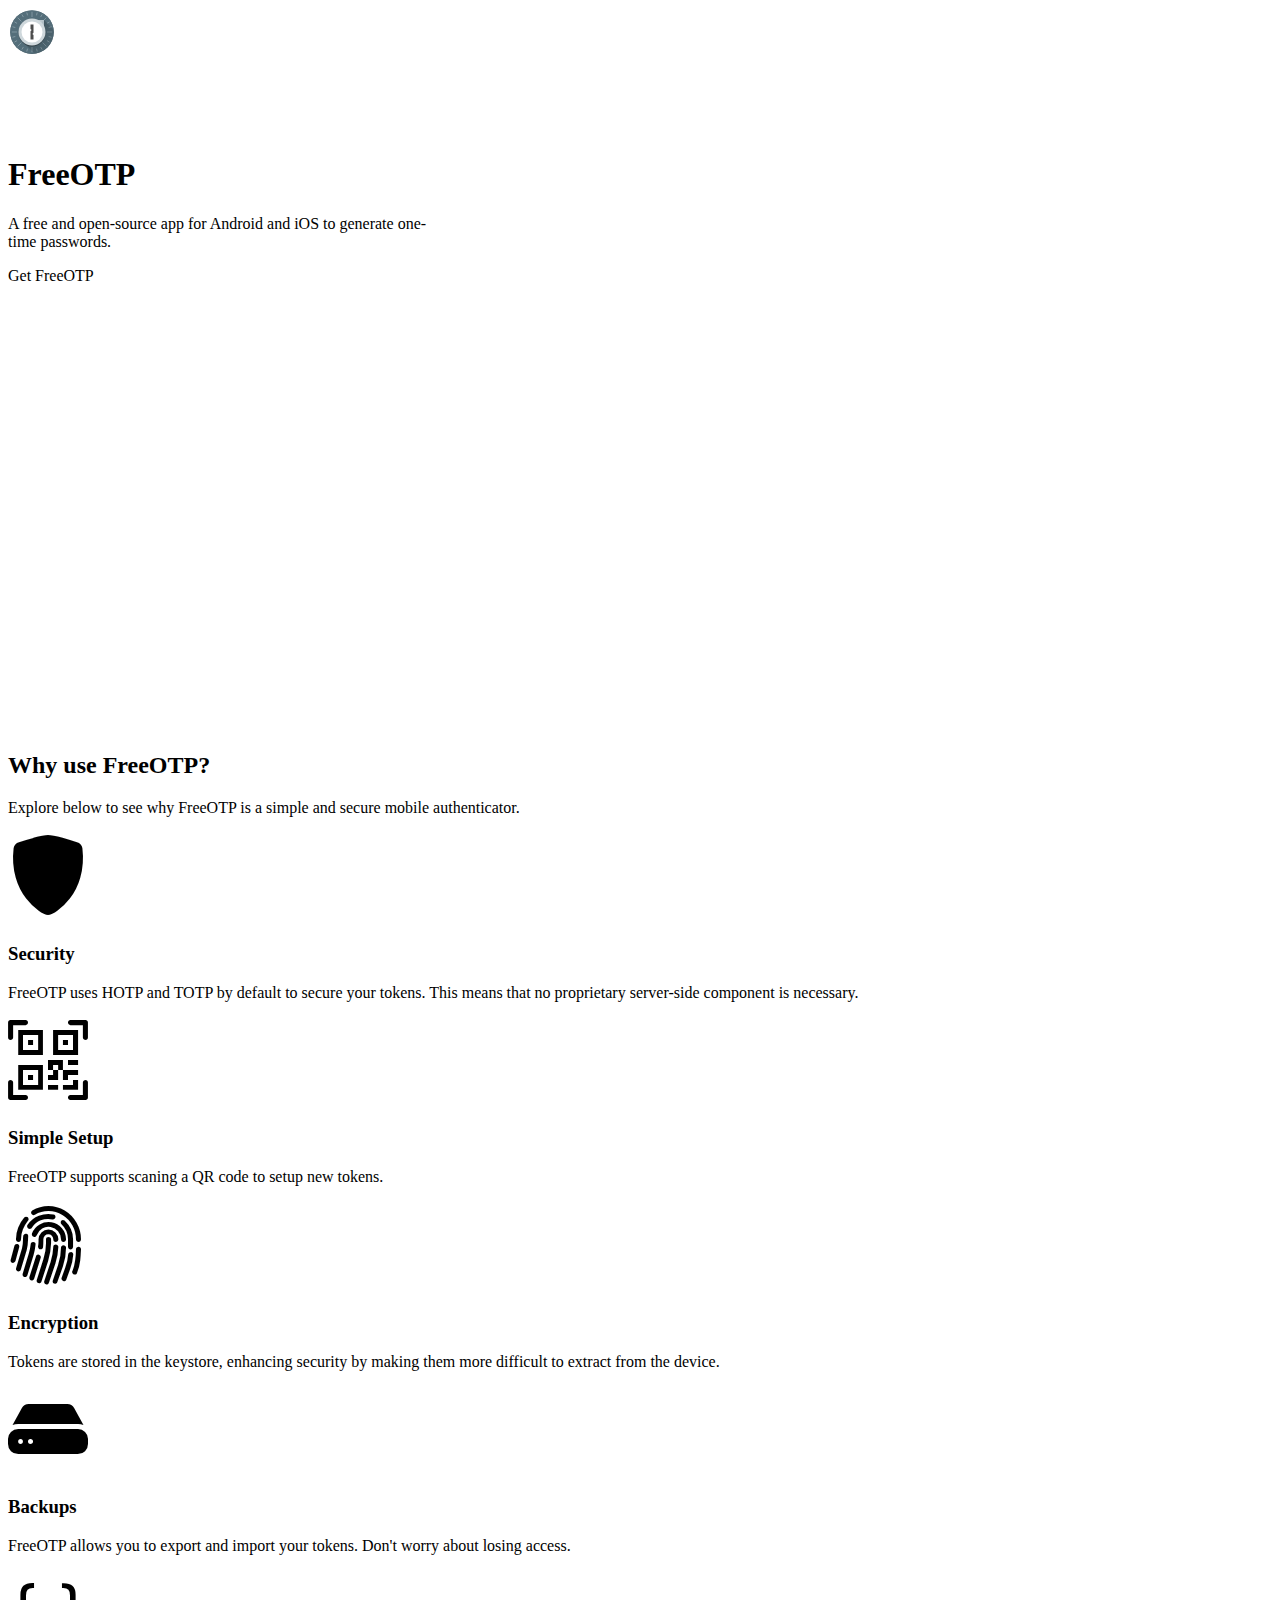
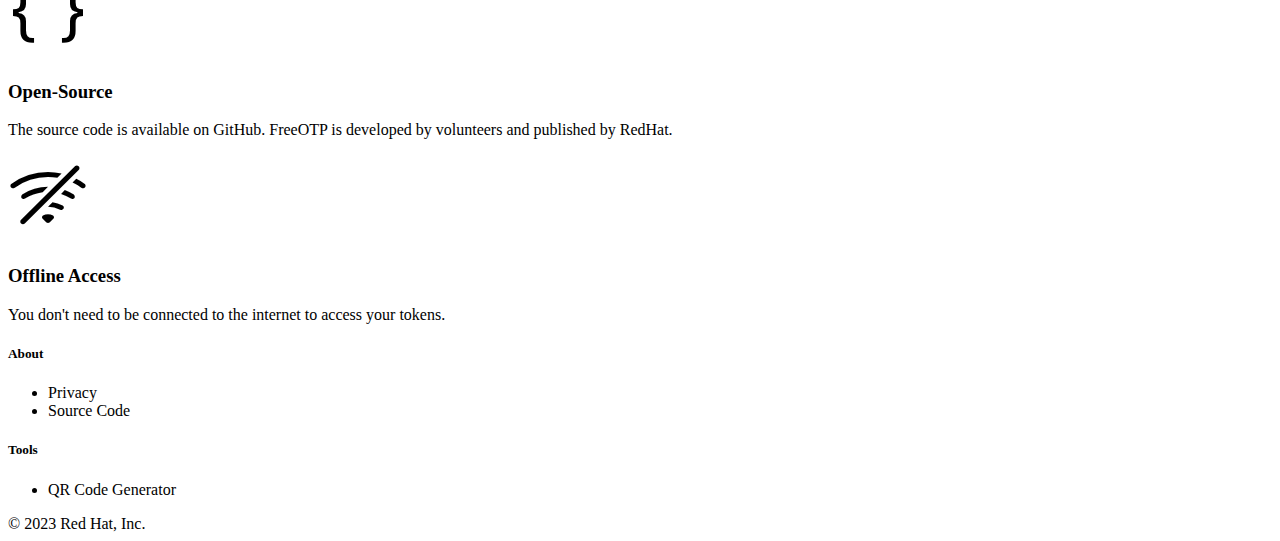
<file: index.html>
<!DOCTYPE html>
<html lang="en">

<head>
  <meta charset="UTF-8">
  <meta name="viewport" content="width=device-width, initial-scale=1.0">
  <link href="/styles/common.css" rel="stylesheet">
  <link href="/styles/index.css" rel="stylesheet">
  <link type="image/x-icon" href="/img/freeotp.svg" rel="shortcut icon">
  <link href="https://cdn.jsdelivr.net/npm/bootstrap@5.3.1/dist/css/bootstrap.min.css" rel="stylesheet"
    integrity="sha384-4bw+/aepP/YC94hEpVNVgiZdgIC5+VKNBQNGCHeKRQN+PtmoHDEXuppvnDJzQIu9" crossorigin="anonymous">
  <link href="https://cdn.jsdelivr.net/npm/bootstrap-icons@1.10.5/font/bootstrap-icons.css" rel="stylesheet">
  <title>FreeOTP >> Home</title>
</head>

<body data-bs-theme="dark">
  <header class="bg-body-tertiary border-bottom container-fluid position-fixed">
    <div class="container">
      <nav class="d-flex navbar">
        <div class="container-fluid">
          <a class="navbar-brand" href="/">
            <img class="rounded" id="logo" src="/img/freeotp.svg" alt="FreeOTP Logo">
          </a>
        </div>
      </nav>
    </div>
  </header>

  <main>
    <section class="bg-body-secondary border-bottom d-flex align-items-center px-4 py-5" id="welcome">
      <div class="container">
        <div class="row">
          <div class="col-6">
            <h1>FreeOTP</h1>
            <p class="text-secondary">
              A free and open-source app for Android and iOS to generate one-time passwords.
            </p>
            <a class="btn btn-primary" href="/download.html">Get FreeOTP</a>
          </div>
        </div>
      </div>
    </section>

    <section class="d-flex align-items-center px-4 py-5" id="features">
      <div class="container">
        <div class="mb-5 text-center">
          <h2>Why use FreeOTP?</h2>
          <p class="text-secondary">Explore below to see why FreeOTP is a simple and secure mobile authenticator.</p>
        </div>
        <div class="row">
          <div class="border bg-body-tertiary col rounded p-4" id="security">
            <div class="mb-4 text-center"><i class="bi bi-shield-fill fs-1"></i></div>
            <h3>Security</h3>
            <p class="text-secondary">FreeOTP uses <a href="https://www.ietf.org/rfc/rfc4226.txt">HOTP</a> and <a
                href="https://www.ietf.org/rfc/rfc6238.txt">TOTP</a> by default to secure your tokens. This means that
              no proprietary server-side component is necessary.</p>
          </div>
          <div class="border bg-body-tertiary col rounded p-4" id="simple-setup">
            <div class="mb-4 text-center"><i class="bi bi-qr-code-scan fs-1"></i></div>
            <h3>Simple Setup</h3>
            <p class="text-secondary">FreeOTP supports scaning a QR code to setup new tokens.</p>
          </div>
          <div class="border bg-body-tertiary col rounded p-4" id="encryption">
            <div class="mb-4 text-center"><i class="bi bi-fingerprint fs-1"></i></div>
            <h3>Encryption</h3>
            <p class="text-secondary">Tokens are stored in the keystore, enhancing security by making them more
              difficult to extract from the device.
            </p>
          </div>
        </div>
        <div class="row">
          <div class="border bg-body-tertiary col rounded p-4" id="backups">
            <div class="mb-4 text-center"><i class="bi bi-hdd-fill fs-1"></i></div>
            <h3>Backups</h3>
            <p class="text-secondary">FreeOTP allows you to export and import your tokens. Don't worry about losing
              access.</p>
          </div>
          <div class="border bg-body-tertiary col rounded p-4" id="open-source">
            <div class="mb-4 text-center"><i class="bi bi-braces fs-1"></i></div>
            <h3>Open-Source</h3>
            <p class="text-secondary">The source code is available on GitHub. FreeOTP is developed by volunteers and
              published by RedHat.</p>
          </div>
          <div class="border bg-body-tertiary col rounded p-4" id="offline-access">
            <div class="mb-4 text-center"><i class="bi bi-wifi-off fs-1"></i></div>
            <h3>Offline Access</h3>
            <p class="text-secondary">You don't need to be connected to the internet to access your tokens.</p>
          </div>
        </div>
      </div>
    </section>
  </main>

  <footer class="bg-body-tertiary border-top p-4">
    <div class="container">
      <div class="row">
        <div class="col-2">
          <h5>About</h5>
          <ul class="list-unstyled">
            <li><a href="/privacy.html">Privacy</a></li>
            <li><a href="https://github.com/freeotp/">Source Code</a></li>
          </ul>
        </div>
        <div class="col-2">
          <h5>Tools</h5>
          <ul class="list-unstyled">
            <li><a href="/qrcode.html">QR Code Generator</a></li>
          </ul>
        </div>
        <div id="copyright">© 2023 <a href="https://www.redhat.com/">Red Hat, Inc.</a></div>
      </div>
    </div>
  </footer>

  <script src="https://cdn.jsdelivr.net/npm/bootstrap@5.3.1/dist/js/bootstrap.bundle.min.js"
    integrity="sha384-HwwvtgBNo3bZJJLYd8oVXjrBZt8cqVSpeBNS5n7C8IVInixGAoxmnlMuBnhbgrkm"
    crossorigin="anonymous"></script>
</body>

</html>
</file>
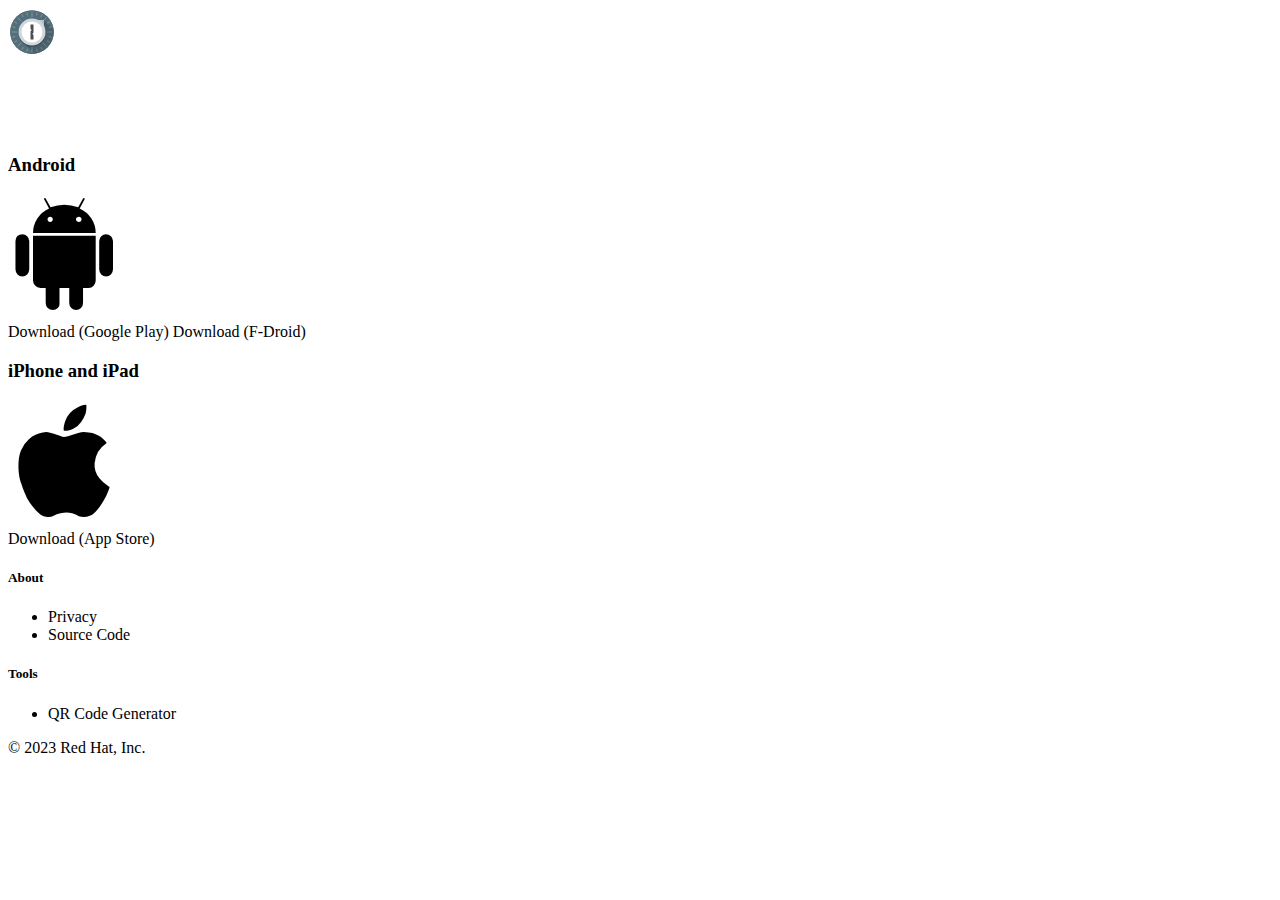
<file: download.html>
<!DOCTYPE html>
<html lang="en">

<head>
    <meta charset="UTF-8">
    <meta name="viewport" content="width=device-width, initial-scale=1.0">
    <link href="/styles/common.css" rel="stylesheet">
    <link href="/styles/download.css" rel="stylesheet">
    <link type="image/x-icon" href="/img/freeotp.svg" rel="shortcut icon">
    <link href="https://cdn.jsdelivr.net/npm/bootstrap@5.3.1/dist/css/bootstrap.min.css" rel="stylesheet"
        integrity="sha384-4bw+/aepP/YC94hEpVNVgiZdgIC5+VKNBQNGCHeKRQN+PtmoHDEXuppvnDJzQIu9" crossorigin="anonymous">
    <link href="https://cdn.jsdelivr.net/npm/bootstrap-icons@1.10.5/font/bootstrap-icons.css" rel="stylesheet">
    <title>FreeOTP >> Download</title>
</head>

<body data-bs-theme="dark">
    <header class="bg-body-tertiary border-bottom container-fluid position-fixed">
        <div class="container">
            <nav class="d-flex navbar">
                <div class="container-fluid">
                    <a class="navbar-brand" href="/">
                        <img class="rounded" id="logo" src="/img/freeotp.svg" alt="FreeOTP Logo">
                    </a>
                </div>
            </nav>
        </div>
    </header>

    <main>
        <section class="px-4 py-5" id="download">
            <div class="container">
                <div class="row">
                    <div class="bg-body-tertiary border col p-4 rounded text-center" id="android">
                        <h3>Android</h3>
                        <i class="bi bi-android2"></i>
                        <div>
                            <a class="btn btn-primary m-2"
                                href="https://play.google.com/store/apps/details?id=org.fedorahosted.freeotp">Download
                                (Google
                                Play)</a>
                            <a class="btn btn-primary m-2"
                                href="https://f-droid.org/packages/org.fedorahosted.freeotp">Download (F-Droid)</a>
                        </div>
                    </div>
                    <div class="bg-body-tertiary border col p-4 rounded text-center" id="apple">
                        <h3>iPhone and iPad</h3>
                        <i class="bi bi-apple"></i>
                        <div>
                            <a class="btn btn-primary m-2"
                                href="https://apps.apple.com/us/app/freeotp-authenticator/id872559395">Download (App
                                Store)</a>
                        </div>
                    </div>
                </div>
            </div>
        </section>
    </main>

    <footer class="bg-body-tertiary border-top p-4">
        <div class="container">
            <div class="row">
                <div class="col-2">
                    <h5>About</h5>
                    <ul class="list-unstyled">
                        <li><a href="/privacy.html">Privacy</a></li>
                        <li><a href="https://github.com/freeotp/">Source Code</a></li>
                    </ul>
                </div>
                <div class="col-2">
                    <h5>Tools</h5>
                    <ul class="list-unstyled">
                        <li><a href="/qrcode.html">QR Code Generator</a></li>
                    </ul>
                </div>
                <div id="copyright">© 2023 <a href="https://www.redhat.com/">Red Hat, Inc.</a></div>
            </div>
        </div>
    </footer>
</body>

</html>
</file>
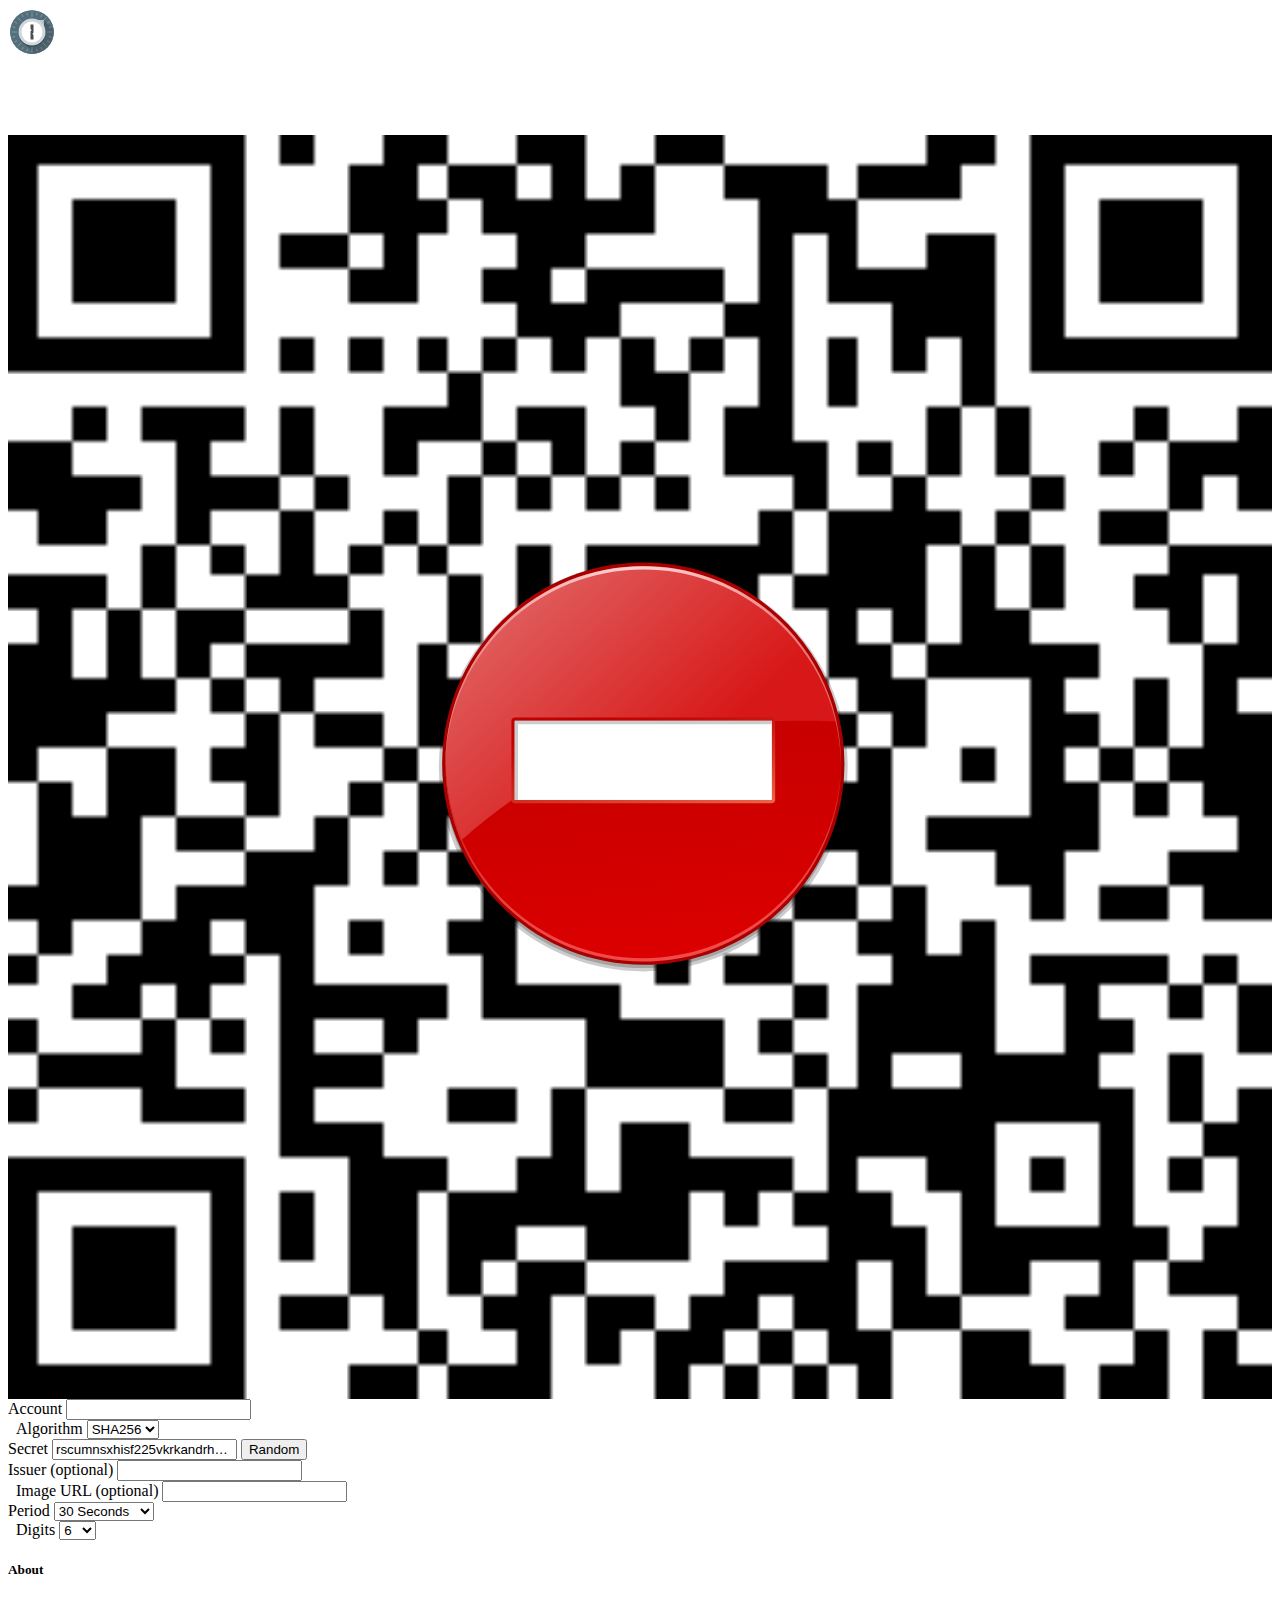
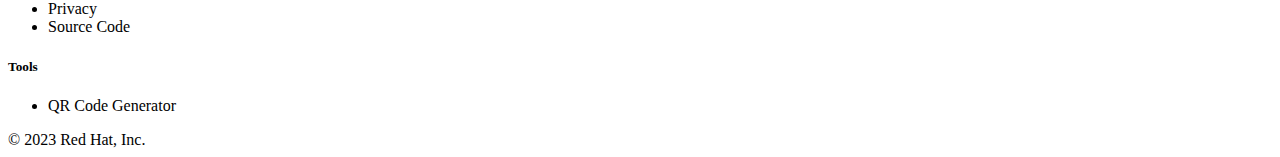
<file: qrcode.html>
<!DOCTYPE html>
<html lang="en">

<head>
    <meta charset="UTF-8">
    <meta name="viewport" content="width=device-width, initial-scale=1.0">
    <link type="image/x-icon" href="/img/freeotp.svg" rel="shortcut icon">
    <link type="text/css" href="/styles/common.css" rel="stylesheet" media="screen">
    <link type="text/css" href="/styles/qrcode.css" rel="stylesheet" media="screen">
    <link href="https://cdn.jsdelivr.net/npm/bootstrap@5.3.1/dist/css/bootstrap.min.css" rel="stylesheet"
        integrity="sha384-4bw+/aepP/YC94hEpVNVgiZdgIC5+VKNBQNGCHeKRQN+PtmoHDEXuppvnDJzQIu9" crossorigin="anonymous">
    <script src="/lib/base32.js"></script>
    <script src="/lib/qrcode.js"></script>
    <script src="/scripts/qrcode.js"></script>
    <title>FreeOTP >> QR Code Generator</title>
</head>

<body data-bs-theme="dark">
    <header class="bg-body-tertiary border-bottom container-fluid position-fixed">
        <div class="container">
            <nav class="d-flex navbar">
                <div class="container-fluid">
                    <a class="navbar-brand" href="/">
                        <img class="rounded" id="logo" src="/img/freeotp.svg" alt="FreeOTP Logo">
                    </a>
                </div>
            </nav>
        </div>
    </header>

    <main>
        <section class="px-4 py-5">
            <div class="container bg-body-tertiary border rounded p-4">
                <div class="bg-body border d-flex justify-content-center rounded mb-4 p-3">
                    <a class="bg-white d-flex rounded" id="urilink">
                        <div class="m-2" id="qrcode">
                            <img id="preview" src="img/freeotp.svg" alt="QR Code Preview" onError="onImageError()">
                        </div>
                    </a>
                </div>

                <div>
                    <div class="row mb-3">
                        <div class="col input-group" id="account-div">
                            <span class="input-group-text">Account</span>
                            <input class="form-control" id="account" name="account" type="text"
                                onInput="onValueChanged()">
                        </div>
                        <div class="col input-group" id="algorithm-div">
                            <span class="input-group-text">Algorithm</span>
                            <select class="form-select" id="algorithm" name="algorithm" onChange="onValueChanged()"
                                onBlur="onValueChanged()">
                                <option value="SHA1">SHA1</option>
                                <option value="SHA224">SHA224</option>
                                <option value="SHA256" selected="selected">SHA256</option>
                                <option value="SHA384">SHA384</option>
                                <option value="SHA512">SHA512</option>
                            </select>
                        </div>
                    </div>
                    <div class="row mb-3">
                        <div class="col input-group only-child" id="secret-div">
                            <span class="input-group-text">Secret</span>
                            <input class="form-control" id="secret" name="secret" type="text"
                                onInput="onValueChanged()">
                            <button class="btn btn-primary" id="random" onClick="onRandomClicked()">Random</button>
                        </div>
                    </div>
                    <div class="row mb-3">
                        <div class="col input-group" id="issuer-div">
                            <span class="input-group-text">Issuer (optional)</span>
                            <input class="form-control" id="issuer" name="issuer" type="text"
                                onInput="onValueChanged()">
                        </div>
                        <div class="col input-group" id="image-div">
                            <span class="input-group-text">Image URL (optional)</span>
                            <input class="form-control" id="image" name="image" type="text" onInput="onValueChanged()">
                        </div>
                    </div>
                    <div class="row">
                        <div class="col input-group" id="period-div">
                            <span class="input-group-text">Period</span>
                            <select class="form-select" id="period" name="period" onChange="onValueChanged()"
                                onBlur="onValueChanged()">
                                <option value="15">15 Seconds</option>
                                <option value="30" selected="selected">30 Seconds</option>
                                <option value="60">60 Seconds</option>
                                <option value="120">120 Seconds</option>
                            </select>
                        </div>
                        <div class="col input-group" id="digits-div">
                            <span class="input-group-text">Digits</span>
                            <select class="form-select" id="digits" name="digits">
                                <option value="6">6</option>
                                <option value="8">8</option>
                                <option value="10">10</option>
                                <option value="12">12</option>
                            </select>
                        </div>
                        <!-- <div class="col-2 btn-group">
                            <input class="btn-check" id="counter" name="type" type="radio" value="hotp"
                                onChange="onValueChanged()" autocomplete="off">
                            <label class="btn btn-primary" for="counter">HOTP</label>

                            <input class="btn-check" id="timeout" name="type" type="radio" value="totp"
                                onChange="onValueChanged()" autocomplete="off" checked>
                            <label class="btn btn-primary" for="timeout">TOTP</label>
                        </div> -->
                    </div>
                </div>
            </div>
        </section>
    </main>

    <footer class="bg-body-tertiary border-top p-4">
        <div class="container">
            <div class="row">
                <div class="col-2">
                    <h5>About</h5>
                    <ul class="list-unstyled">
                        <li><a href="/privacy.html">Privacy</a></li>
                        <li><a href="https://github.com/freeotp/">Source Code</a></li>
                    </ul>
                </div>
                <div class="col-2">
                    <h5>Tools</h5>
                    <ul class="list-unstyled">
                        <li><a href="/qrcode.html">QR Code Generator</a></li>
                    </ul>
                </div>
                <div id="copyright">© 2023 <a href="https://www.redhat.com/">Red Hat, Inc.</a></div>
            </div>
        </div>
    </footer>

    <script src="https://cdn.jsdelivr.net/npm/bootstrap@5.3.1/dist/js/bootstrap.min.js"
        integrity="sha384-Rx+T1VzGupg4BHQYs2gCW9It+akI2MM/mndMCy36UVfodzcJcF0GGLxZIzObiEfa"
        crossorigin="anonymous"></script>

    <script>
        var qrcode = new QRCode(document.getElementById("qrcode"), {
            correctLevel: QRCode.CorrectLevel.H,
            text: window.location.href,
            colorLight: "#ffffff",
            colorDark: "#000000"
        });

        function update(from, to) {
            document.getElementById(to).innerHTML = from.value;
            onValueChanged();
        }

        document.getElementById("random").click();
    </script>
</body>

</html>
</file>
<file: styles/common.css>
a {
  color: var(--bs-body-color) !important;
  text-decoration: none !important;
}

a.btn:hover {
  text-decoration: none !important;
}

a:hover {
  color: var(--bs-link-hover-color) !important;
  text-decoration: underline !important;
}

header {
  z-index: 1;
}

#logo {
  height: 48px;
}

main {
  padding-top: 75px;
}

footer * {
  color: var(--bs-secondary-color);
}
</file>
<file: styles/index.css>
#welcome {
    height: 100vh;
    max-height: 576px;
}

#welcome p {
    max-width: 444px;
}

#features i {
    font-size: 5rem !important;
}
</file>
<file: styles/download.css>
#download i {
    font-size: 7rem !important;
}
</file>
<file: styles/qrcode.css>
.col:first-child:not(.only-child) {
  padding-right: .5rem;
}

.col:last-child:not(.only-child) {
  padding-left: .5rem;
}

#urilink {
  width: fit-content;
}

#urilink :is(*, ::after, ::before) {
  box-sizing: unset;
}

#qrcode {
  position: relative;
  display: block;
}

#preview {
  position: absolute;
  padding: calc(100% / 3);
  height: calc(100% / 3);
  width: calc(100% / 3);
}

#qrcode img:last-child {
  height: 100%;
  width: 100%;
}

#secret-div input {
  text-overflow: ellipsis;
}

@media (max-width: 500px) {

  #algorithm-div,
  #digits-div,
  #image-div {
    display: none;
  }
}
</file>
